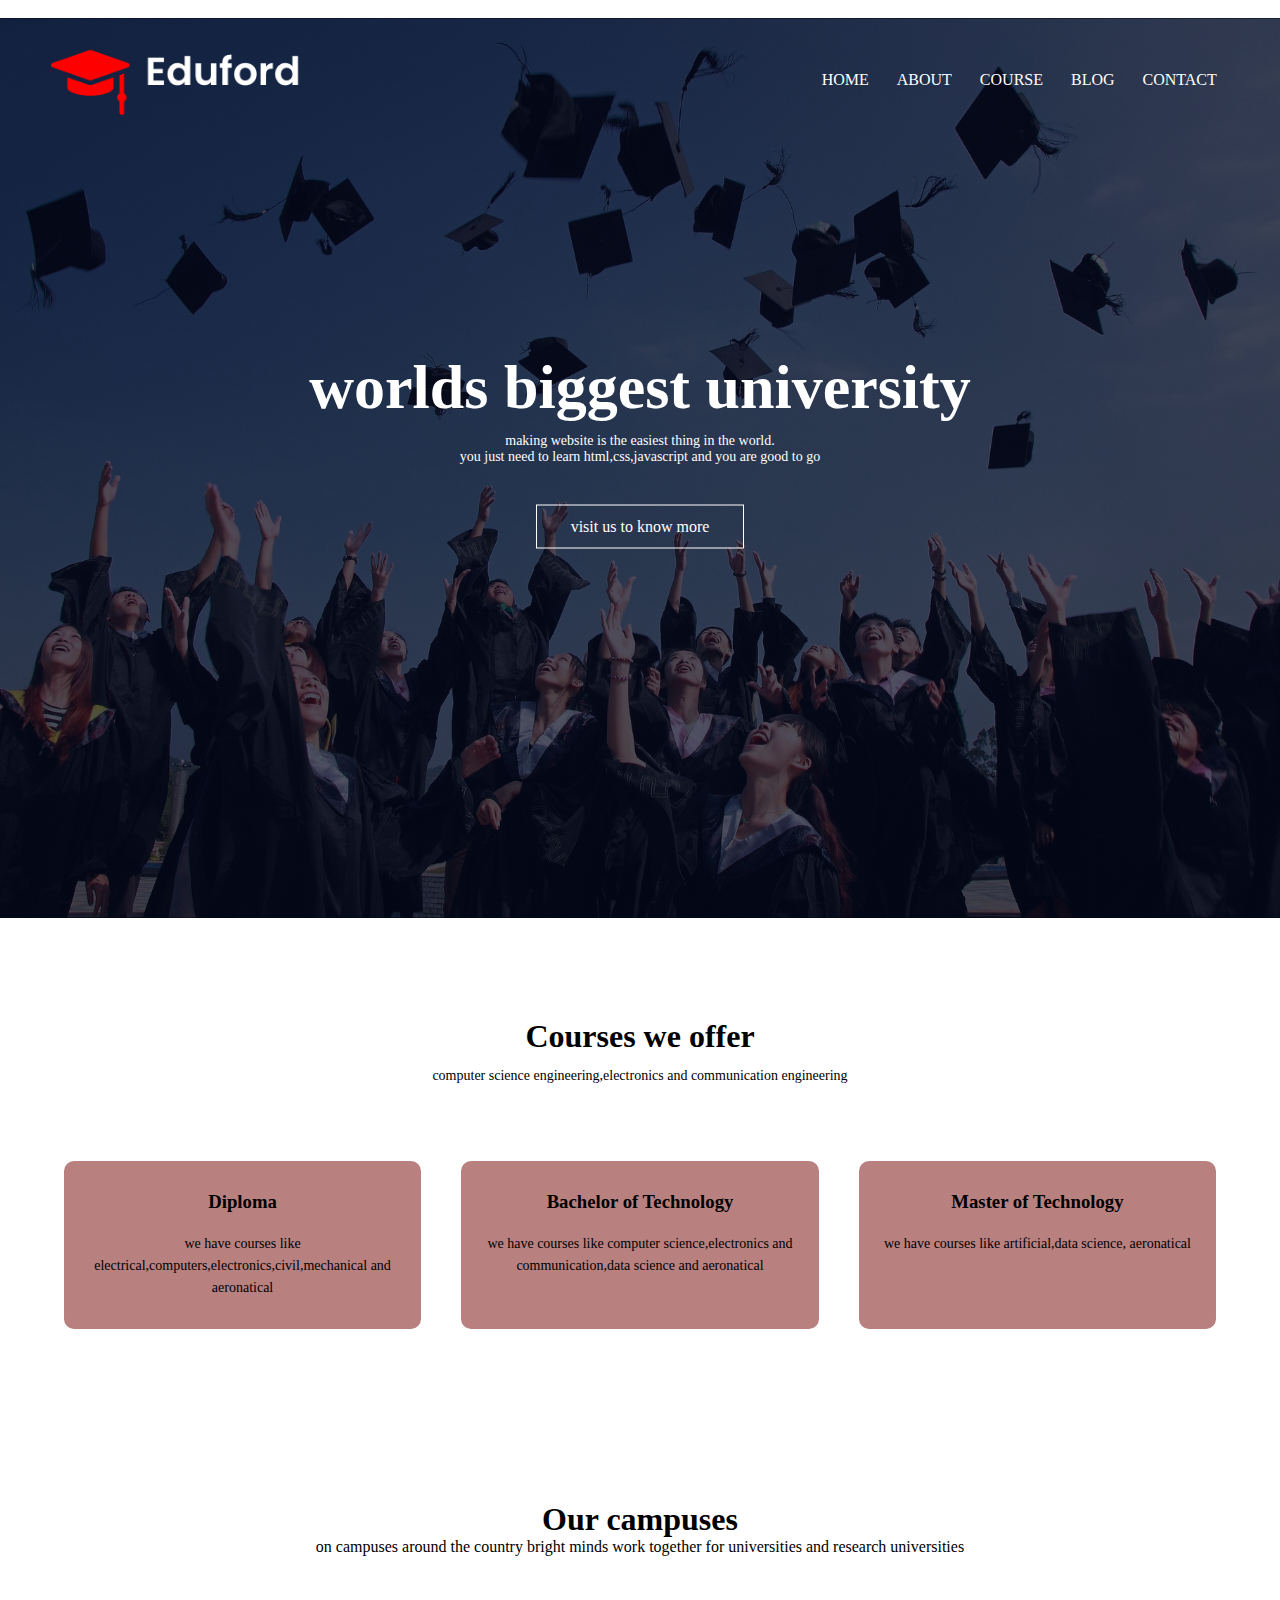
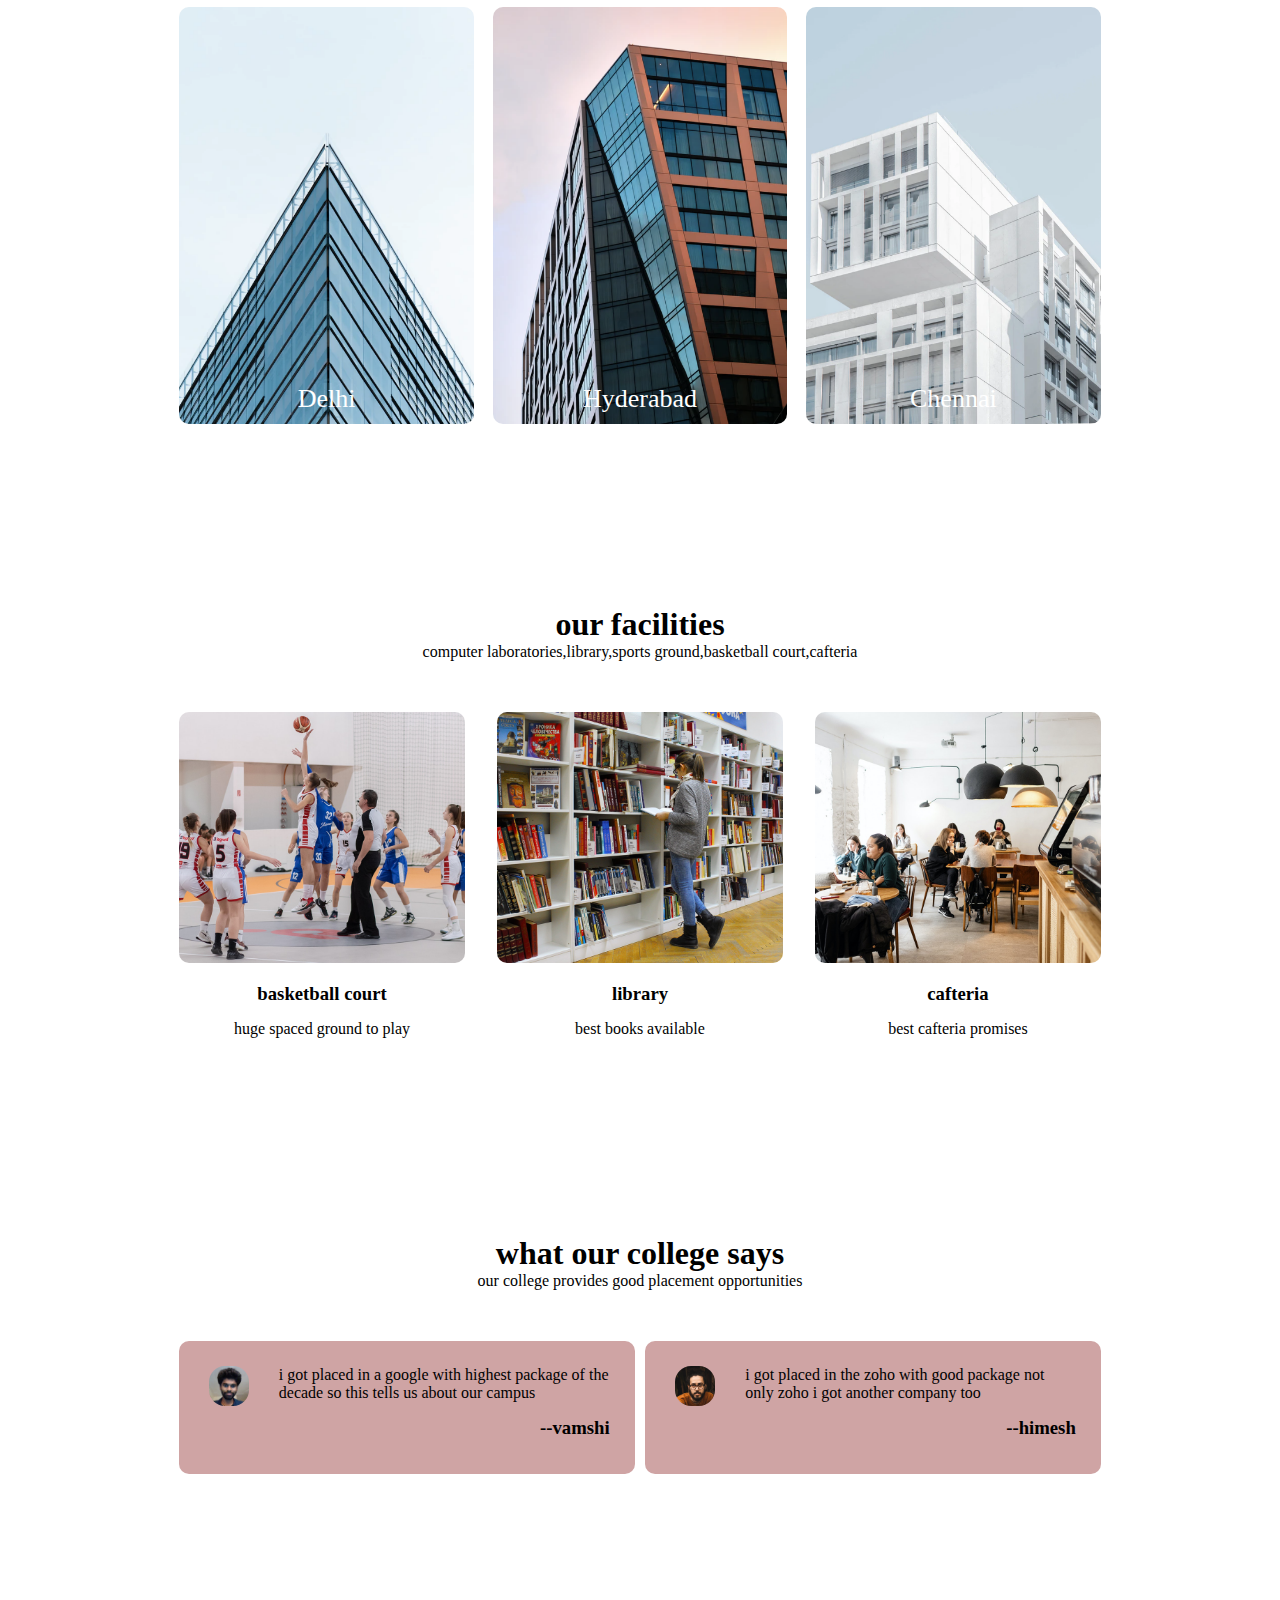
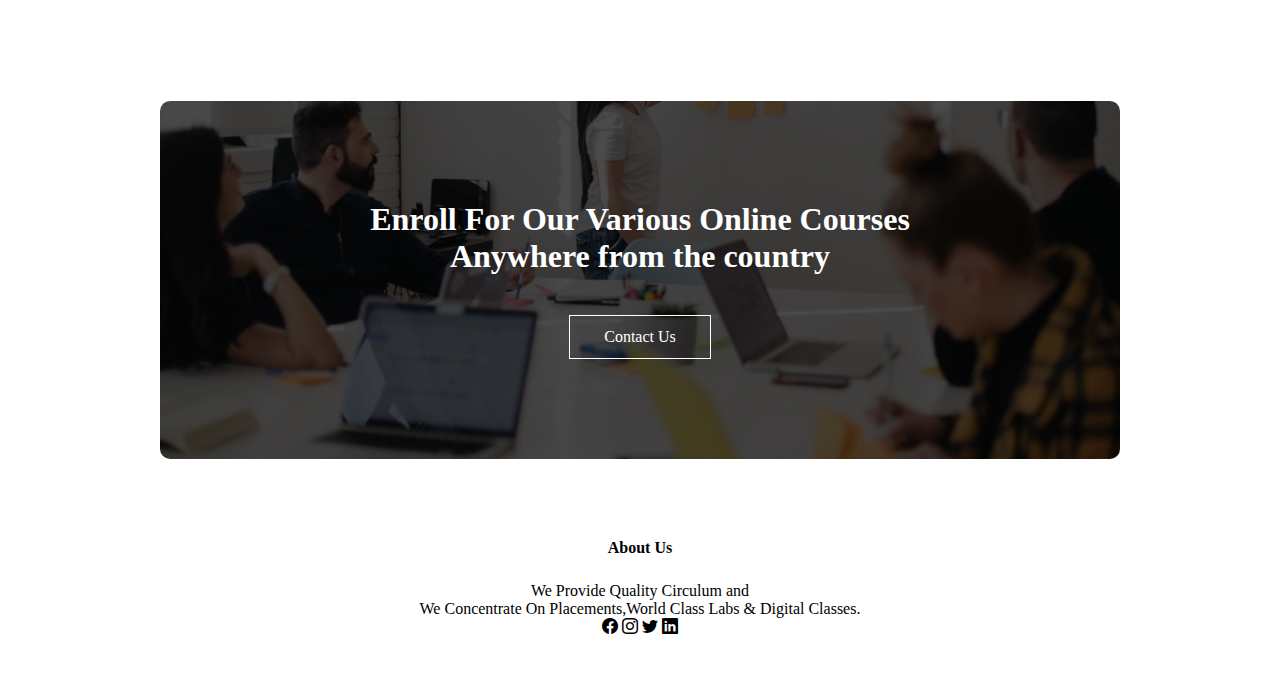
<file: index.html>
<!DOCTYPE html>
<html lang="en">
<head>
    <meta charset="UTF-8">
    <meta name="viewport" content="width=device-width, initial-scale=1.0">
    <title>University Website Design</title>
    <link rel="stylesheet" href="index.css"/>
    <link rel="stylesheet" href="https://cdn.jsdelivr.net/npm/bootstrap-icons@1.5.0/font/bootstrap-icons.css"> 

</head>
<body>
    <section class="header">
        <nav>
            <a href="index.html"><img src="images/logo.png"></a>
            <div class="nav-links">
                <ul>
                    <li><a href="index.html">HOME</a></li>
                    <li><a href="about.html">ABOUT</a></li>
                    <li><a href="course.html">COURSE</a></li>
                    <li><a href="blog-html">BLOG</a></li>
                    <li><a href="contact-html">CONTACT</a></li>
                </ul>

            </div>
        </nav>
        <div class="textbox">
            <h1>worlds biggest university</h1>
            <p>making website is the easiest thing in the world.<br>you just need to learn html,css,javascript and you are good to go</p>
            <a  href="" class="hero-btn">visit us to know more</a>
        </div>
    </section>




    <section class="course">

        <h1>Courses we offer</h1>
        <p>computer science engineering,electronics and communication engineering</p>
        <div class="row">
            <div class="course-col">
                <h3>Diploma</h3>
                <p>we have courses like electrical,computers,electronics,civil,mechanical and aeronatical</p>
            </div>
            <div class="course-col">
                <h3>Bachelor of Technology </h3>
                <p>we have courses like computer science,electronics and communication,data science and aeronatical</p>
            </div>
            <div class="course-col">
                <h3>Master of Technology</h3>
                <p>we have courses like artificial,data science, aeronatical</p>
            </div>
        </div>
    </section>




   
   
   
    <section class="campus">
        <h1>Our campuses</h1>
        <P>on campuses around the country bright minds work together for universities and research universities</P>
        
        <div class="row">
            <div class="campus-col">
                <img src="images/london.png">
                
                <div class="layer">
                <h3>Delhi</h3>

                

            </div>
        </div>
        <div class="campus-col">
            <img src="images/newyork.png">
            
            <div class="layer">
            <h3>Hyderabad</h3>
            
            

        </div>
    </div>
    <div class="campus-col">
        <img src="images/washington.png">
        
        <div class="layer">
        <h3>Chennai</h3>
        
        

    </div>
</div>
</div>

    </section>
    
    
    
    
    
    <section class="facilities">
         <h1>our facilities</h1>
           <p>computer laboratories,library,sports ground,basketball court,cafteria</p>

           <div class="row">
            <div class="facilities-col">
                <img src="images/basketball.png">
                <h3>basketball court</h3>
                <p>huge spaced ground to play</p>

            </div>
            <div class="facilities-col">
                <img src="images/library.png">
                <h3>library</h3>
                <p>best books available</p>

            </div>
            <div class="facilities-col">
                <img src="images/cafeteria.png">
                <h3>cafteria</h3>
                <p>best cafteria promises</p>

            </div>
           </div>
    </section>


    
    
    
    
    <section class="testimonials">
        <h1>what our college says</h1>
        <p>our college provides good placement opportunities </p>

        <div class="row">

        <div class="testimonials-col">
            <img src="images/vamshi.jpg"/>
           <div> 
            <p>i got placed in a google with highest package of the decade so this tells us about our campus</p>
            <h3>--vamshi</h3>
            
        </div>
    </div>

        <div class="testimonials-col">
           <img src="images/user2.jpg"/>
        <div>  
           <p>i got placed in the zoho with good package not only zoho i got another company too</p>
           <h3>--himesh</h3>
        </div>
        </div>
    </div>
    </section>
   
   
   
    <section class="cta">
        <h1>Enroll For Our Various Online Courses<br>Anywhere from the country</h1>
        <a href="" class="hero-btn">Contact Us</a>
    </section>

    <section class="footer">
        <h4>About Us</h4>
        <p>We Provide Quality Circulum and <br>We Concentrate On Placements,World Class Labs & Digital Classes. </p>
        <div class="icons">
            <span class="bi bi-facebook"></span>
            <span class="bi bi-instagram"></span>
            <span class="bi bi-twitter"></span>
            <span class="bi bi-linkedin"></span>
          </div>
     </section>

    
</body>
</html>
</file>
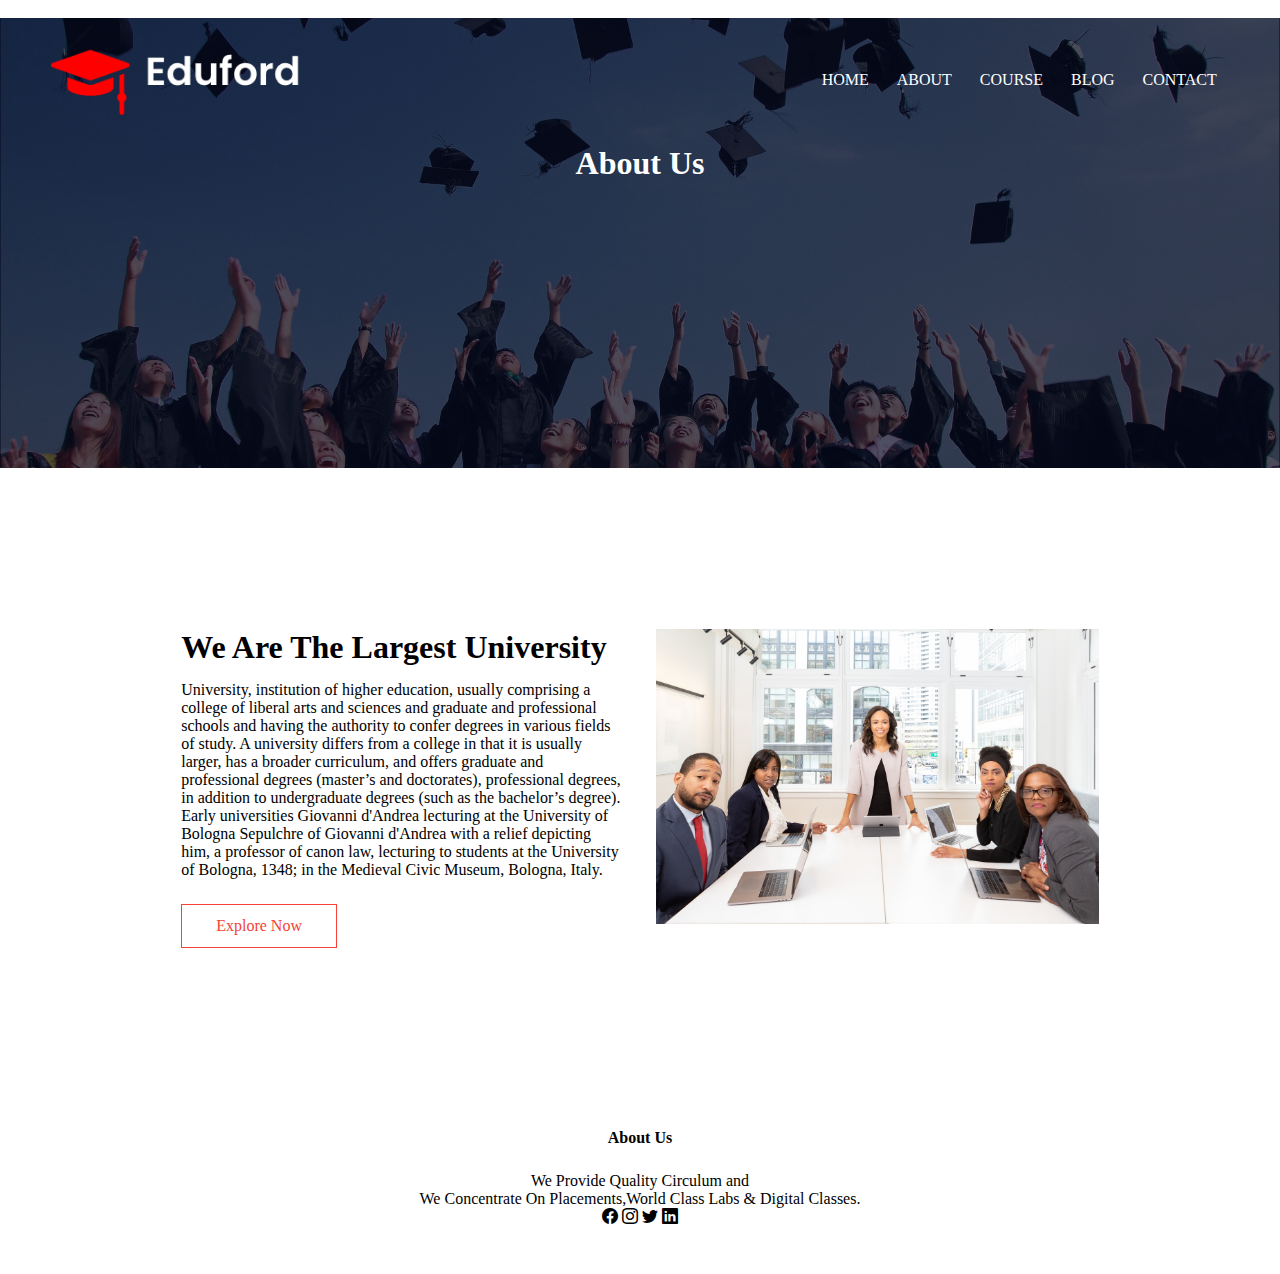
<file: about.html>
<!DOCTYPE html>
<html lang="en">
<head>
    <meta charset="UTF-8">
    <meta name="viewport" content="width=device-width, initial-scale=1.0">
    <title>University Website Design</title>
    <link rel="stylesheet" href="index.css"/>
    <link rel="stylesheet" href="https://cdn.jsdelivr.net/npm/bootstrap-icons@1.5.0/font/bootstrap-icons.css"> 

</head>
<body>
    <section class="sub-header">
        <nav>
            <a href="index.html"><img src="images/logo.png"></a>
            <div class="nav-links">
                <ul>
                    <li><a href="index.html">HOME</a></li>
                    <li><a href="about.html">ABOUT</a></li>
                    <li><a href="course.html">COURSE</a></li>
                    <li><a href="blog.html">BLOG</a></li>
                    <li><a href="contact.html">CONTACT</a></li>
                </ul>

            </div>
        </nav>
        <h1>About Us</h1>
        
    </section>
    <section class="about-us">

        <div class="row">
            <div class="about-col">
                <h1>We Are The Largest University</h1>
                <p>University, institution of higher education, usually comprising a college of liberal arts and sciences and graduate and professional schools and having the authority to confer degrees in various fields of study. A university differs from a college in that it is usually larger, has a broader curriculum, and offers graduate and professional degrees (master’s and doctorates), professional degrees, in addition to undergraduate degrees (such as the bachelor’s degree).

                    Early universities
                    Giovanni d'Andrea lecturing at the University of Bologna
                    Sepulchre of Giovanni d'Andrea with a relief depicting him, a professor of canon law, lecturing to students at the University of Bologna, 1348; in the Medieval Civic Museum, Bologna, Italy.</p>
                    <a href="" class="hero-btn red-btn">Explore Now</a>
                </div>
        
         <div class="about-col">
            <img src="images/about.jpg"/>
         </div>
        </div>
    </section>

    <section class="footer">
        <h4>About Us</h4>
        <p>We Provide Quality Circulum and <br>We Concentrate On Placements,World Class Labs & Digital Classes. </p>
        <div class="icons">
            <span class="bi bi-facebook"></span>
            <span class="bi bi-instagram"></span>
            <span class="bi bi-twitter"></span>
            <span class="bi bi-linkedin"></span>
          </div>
     </section>
</file>
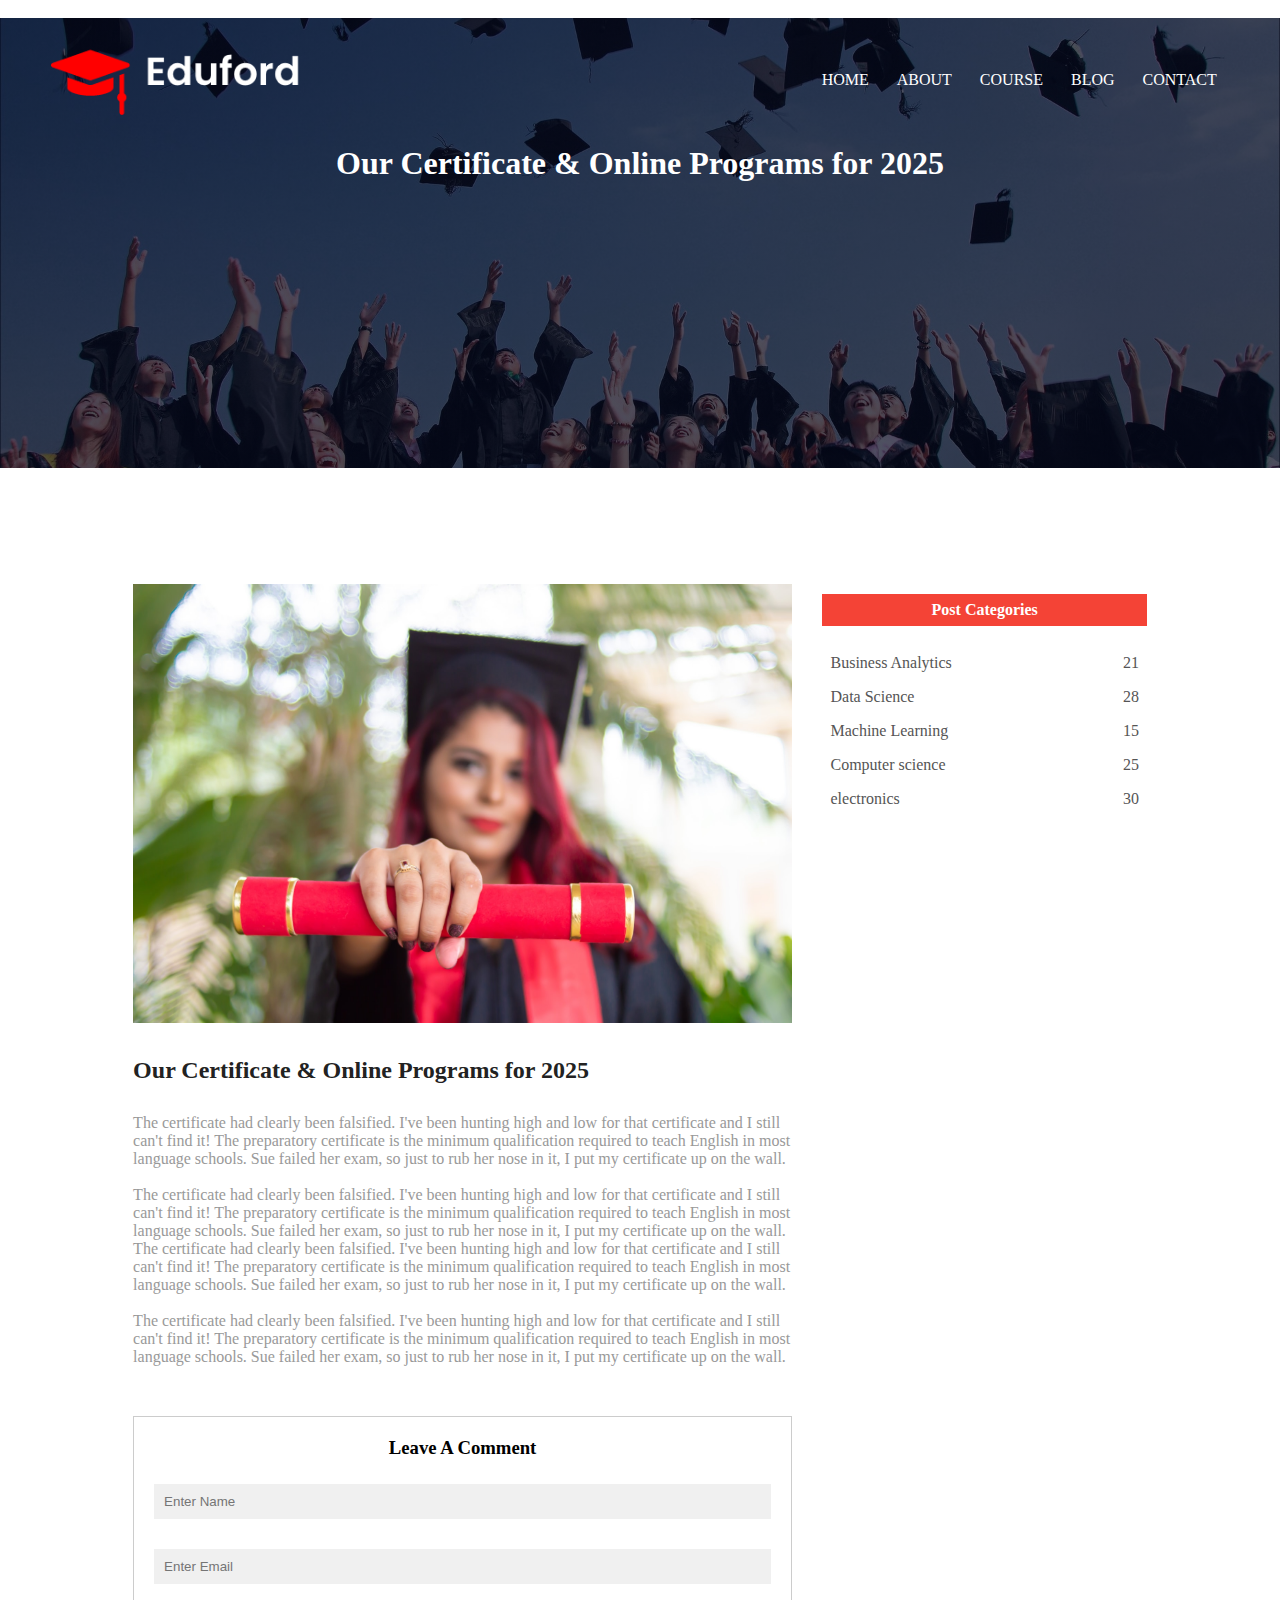
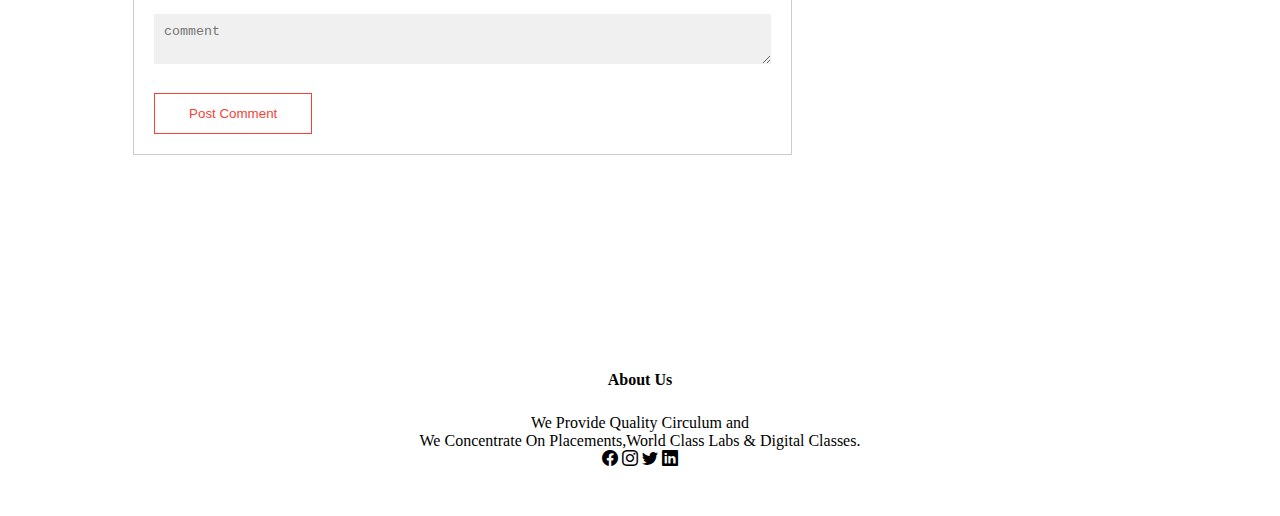
<file: blog.html>
<!DOCTYPE html>
<html lang="en">
<head>
    <meta charset="UTF-8">
    <meta name="viewport" content="width=device-width, initial-scale=1.0">
    <title>University Website Design</title>
    <link rel="stylesheet" href="index.css"/>
    <link rel="stylesheet" href="https://cdn.jsdelivr.net/npm/bootstrap-icons@1.5.0/font/bootstrap-icons.css"> 

</head>
<body>
    <section class="sub-header">
        <nav>
            <a href="index.html"><img src="images/logo.png"></a>
            <div class="nav-links">
                <ul>
                    <li><a href="index.html">HOME</a></li>
                    <li><a href="about.html">ABOUT</a></li>
                    <li><a href="course.html">COURSE</a></li>
                    <li><a href="blog.html">BLOG</a></li>
                    <li><a href="contact.html">CONTACT</a></li>
                </ul>
            </div>
        </nav>
        <h1>Our Certificate & Online Programs for 2025</h1>
        
    </section>
    <section class="blog-content">
        <div class="row">
           <div class="blog-left">
            <img src="images/certificate.jpg"/>
            <h2>Our Certificate & Online Programs for 2025</h2>
            <p>The certificate had clearly been falsified.
                I've been hunting high and low for that certificate and I still can't find it!
                The preparatory certificate is the minimum qualification required to teach English in most language schools.
                Sue failed her exam, so just to rub her nose in it, I put my certificate up on the wall.</p>
                <br>
                <p>The certificate had clearly been falsified.
                    I've been hunting high and low for that certificate and I still can't find it!
                    The preparatory certificate is the minimum qualification required to teach English in most language schools.
                    Sue failed her exam, so just to rub her nose in it, I put my certificate up on the wall.
                 The certificate had clearly been falsified.
                        I've been hunting high and low for that certificate and I still can't find it!
                        The preparatory certificate is the minimum qualification required to teach English in most language schools.
                        Sue failed her exam, so just to rub her nose in it, I put my certificate up on the wall.</p>
                        
                </br>
                        <p>The certificate had clearly been falsified.
                            I've been hunting high and low for that certificate and I still can't find it!
                            The preparatory certificate is the minimum qualification required to teach English in most language schools.
                            Sue failed her exam, so just to rub her nose in it, I put my certificate up on the wall.</p>

                            <div class="comment-box">
                                <h3>Leave A Comment</h3>
                                <form class="comment-form">
                                       <input type="text" placeholder="Enter Name">
                                       <input type="email" placeholder="Enter Email">
                                       <textarea type="submit" placeholder="comment"></textarea>
                                       <button type="submit" class="hero-btn red-btn">Post Comment</button>

                                </form>
                            </div>
             </div> 
             <div class="blog-right">
                <h3>Post Categories</h3>
                <div>
                    <span>Business Analytics</span>
                    <span>21</span>
                    
                </div>
                <div>
                    <span>Data Science</span>
                    <span>28</span>
                    
                </div>
                <div>
                    <span>Machine Learning</span>
                    <span>15</span>
                    
                </div>
                <div>
                    <span>Computer science</span>
                    <span>25</span>
                    
                </div>
                <div>
                    <span>electronics</span>
                    <span>30</span>
                    
                </div>
             </div>
        </div>

    </section>

    <section class="footer">
        <h4>About Us</h4>
        <p>We Provide Quality Circulum and <br>We Concentrate On Placements,World Class Labs & Digital Classes. </p>
        <div class="icons">
            <span class="bi bi-facebook"></span>
            <span class="bi bi-instagram"></span>
            <span class="bi bi-twitter"></span>
            <span class="bi bi-linkedin"></span>
          </div>
     </section>
</file>
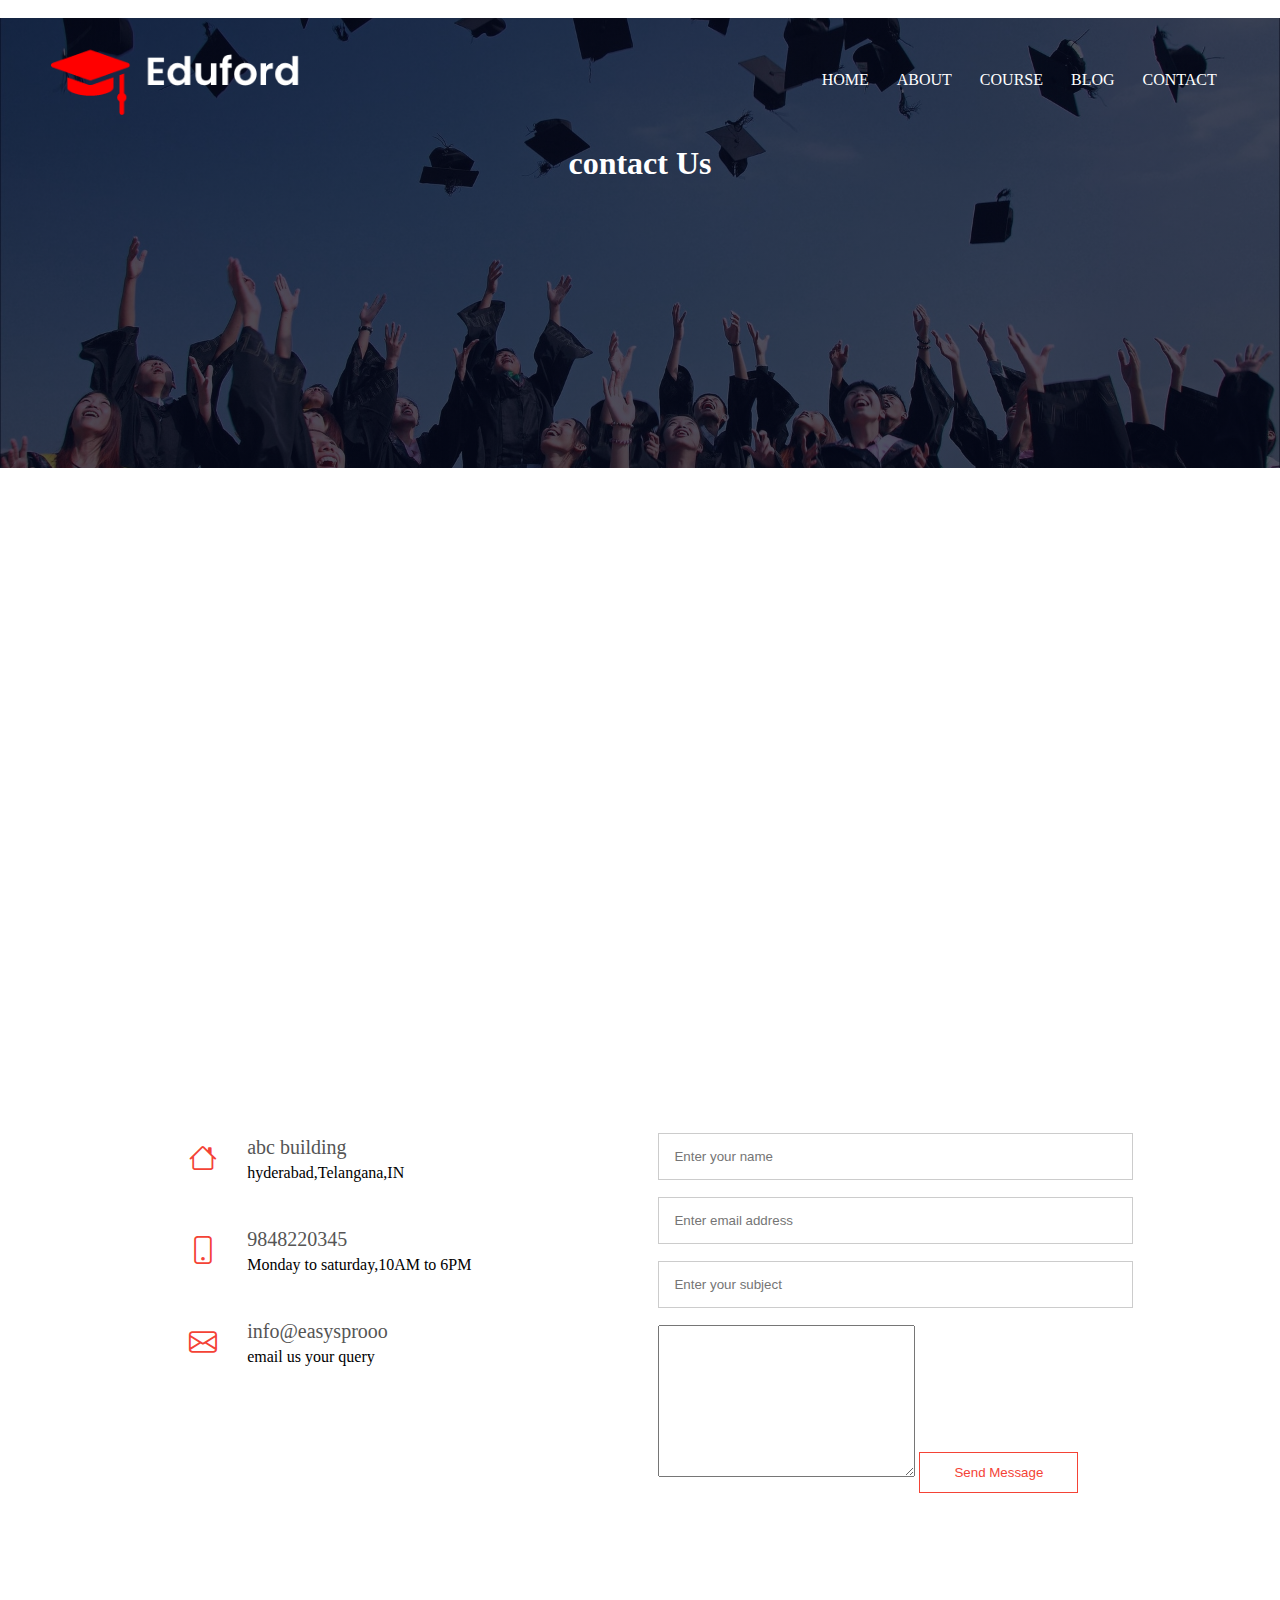
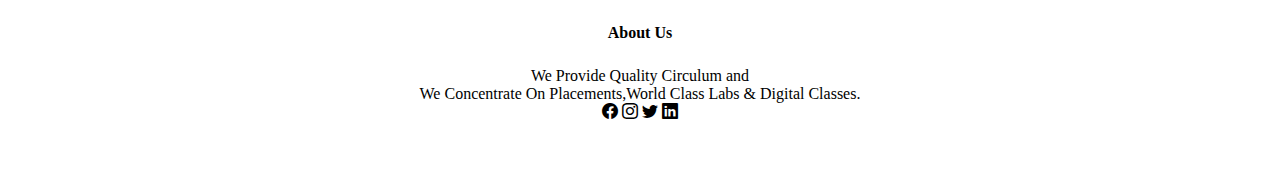
<file: contact.html>
<!DOCTYPE html>
<html lang="en">
<head>
    <meta charset="UTF-8">
    <meta name="viewport" content="width=device-width, initial-scale=1.0">
    <title>University Website Design</title>
    <link rel="stylesheet" href="index.css"/>
    <link rel="stylesheet" href="https://cdn.jsdelivr.net/npm/bootstrap-icons@1.5.0/font/bootstrap-icons.css"> 

</head>
<body>
    <section class="sub-header">
        <nav>
            <a href="index.html"><img src="images/logo.png"></a>
            <div class="nav-links">
                <ul>
                    <li><a href="index.html">HOME</a></li>
                    <li><a href="about.html">ABOUT</a></li>
                    <li><a href="course.html">COURSE</a></li>
                    <li><a href="blog.html">BLOG</a></li>
                    <li><a href="contact.html">CONTACT</a></li>
                </ul>
            </div>
        </nav>
        <h1>contact Us</h1>
        
    </section>

    <section class="location">
        <iframe src="https://www.google.com/maps/embed?pb=!1m14!1m12!1m3!1d15235.147004116976!2d78.53201005!3d17.3258352!2m3!1f0!2f0!3f0!3m2!1i1024!2i768!4f13.1!5e0!3m2!1sen!2sin!4v1719920178639!5m2!1sen!2sin" width="600" height="450" style="border:0;" allowfullscreen="" loading="lazy" referrerpolicy="no-referrer-when-downgrade"></iframe>
    </section>
    <section class="contact-us">
        <div class="row">
            <div class="contact-col">
                <div>
                    <i class="bi bi-house"></i>
                    <span>
                        <h5>abc building</h5>
                        <p>hyderabad,Telangana,IN</p>
                    </span>
                </div>
                <div>
                    <i class="bi bi-phone"></i>
                    <span>
                        <h5>9848220345</h5>
                        <p>Monday to saturday,10AM to 6PM</p>
                    </span>
                </div>
                <div>
                    <i class="bi bi-envelope"></i>
                    <span>
                        <h5>info@easysprooo</h5>
                        <p>email us your query</p>
                    </span>
                </div>
            </div>
                <div class="contact-col">
                    <form action="">
                        <input type="text" placeholder="Enter your name" required>
                        <input type="email" placeholder="Enter email address" required>
                        <input type="text" placeholder="Enter your subject" required>
                        <textarea name="" id="" cols="30" rows="10"></textarea>
                        <button type="submit" class="hero-btn red-btn">Send Message</button>
                    </form>

                </div>
            
        </div>
        
    </section>

    <section class="footer">
        <h4>About Us</h4>
        <p>We Provide Quality Circulum and <br>We Concentrate On Placements,World Class Labs & Digital Classes. </p>
        <div class="icons">
            <span class="bi bi-facebook"></span>
            <span class="bi bi-instagram"></span>
            <span class="bi bi-twitter"></span>
            <span class="bi bi-linkedin"></span>
          </div>
     </section>
</file>
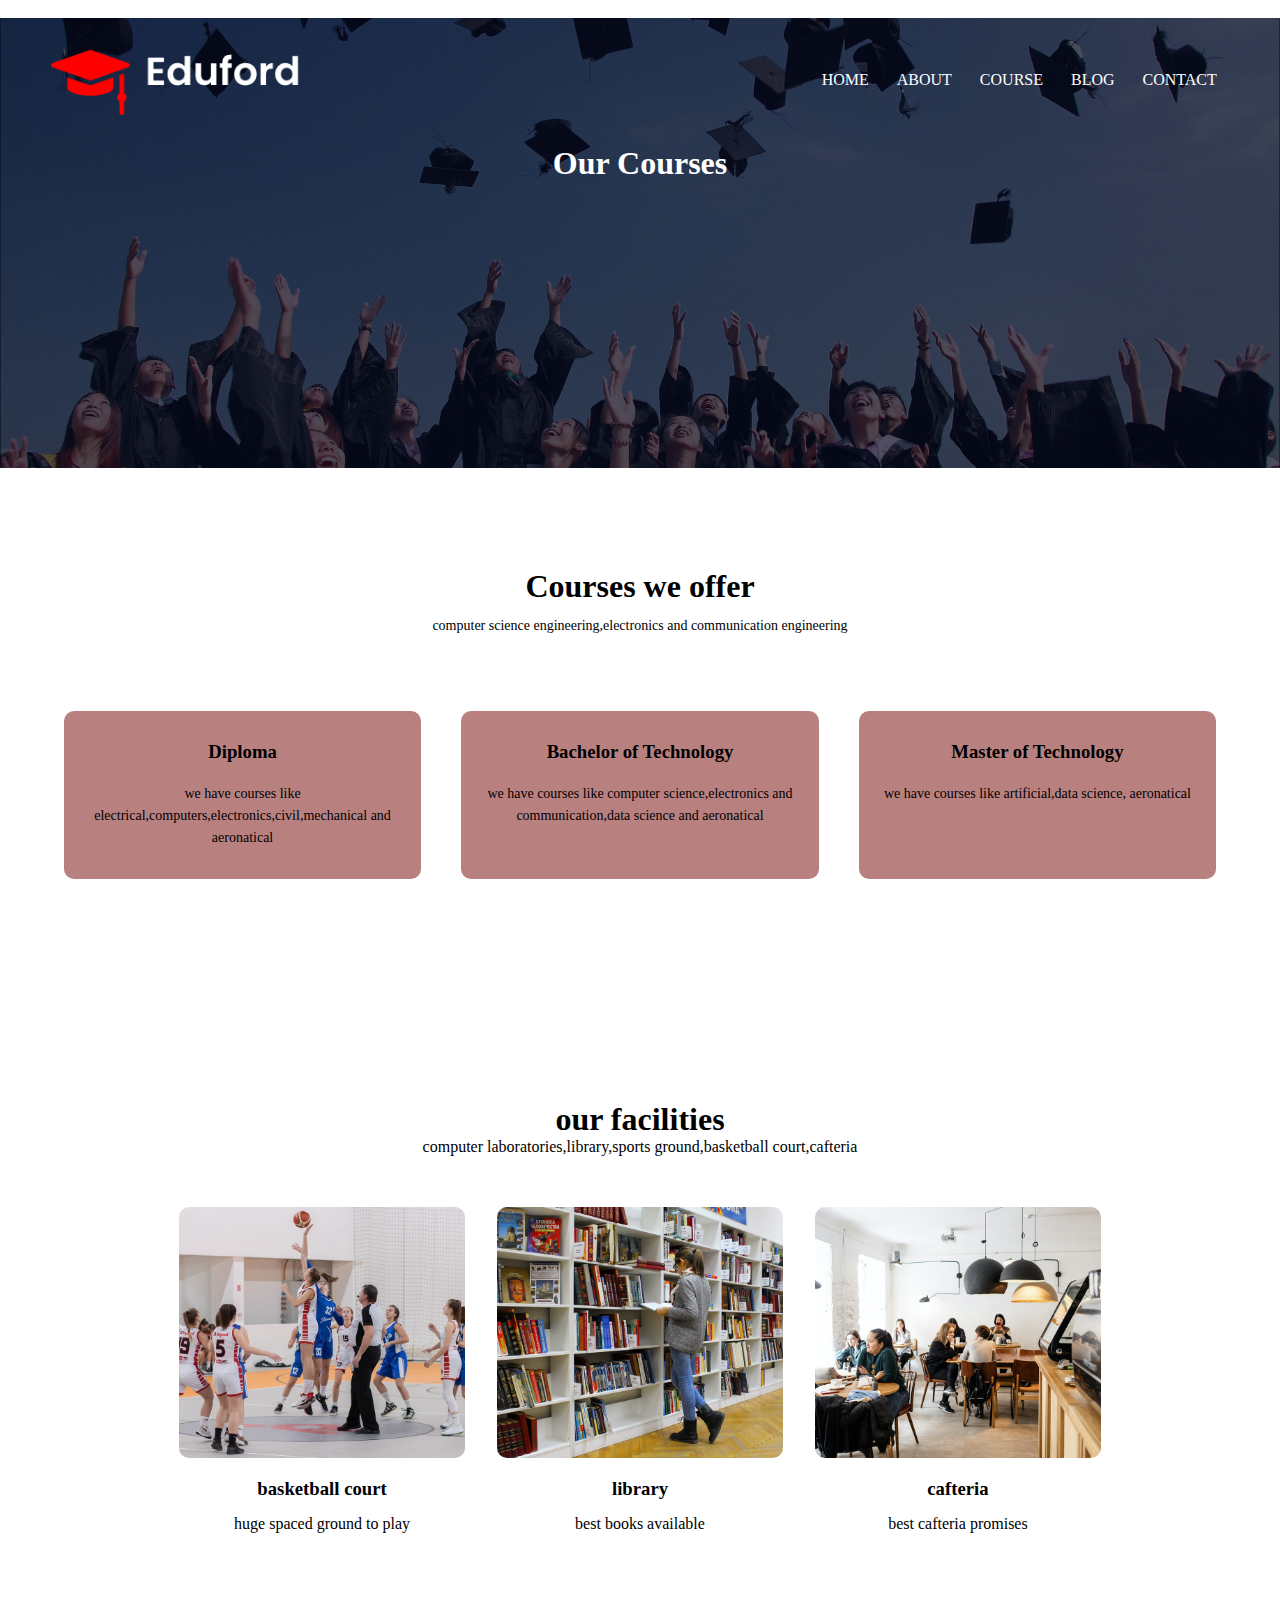
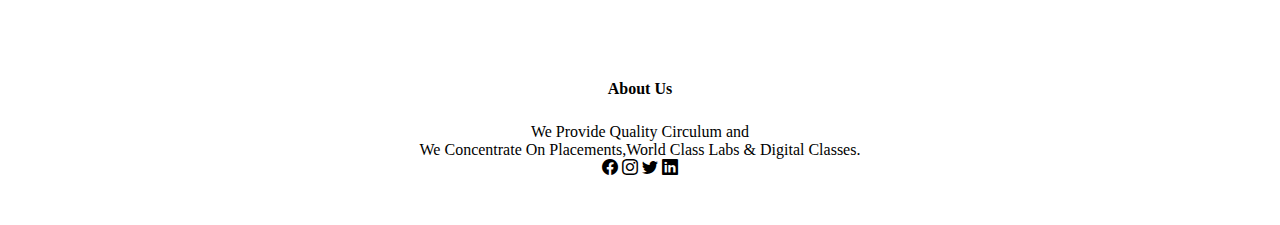
<file: course.html>
<!DOCTYPE html>
<html lang="en">
<head>
    <meta charset="UTF-8">
    <meta name="viewport" content="width=device-width, initial-scale=1.0">
    <title>University Website Design</title>
    <link rel="stylesheet" href="index.css"/>
    <link rel="stylesheet" href="https://cdn.jsdelivr.net/npm/bootstrap-icons@1.5.0/font/bootstrap-icons.css"> 

</head>
<body>
    <section class="sub-header">
        <nav>
            <a href="index.html"><img src="images/logo.png"></a>
            <div class="nav-links">
                <ul>
                    <li><a href="index.html">HOME</a></li>
                    <li><a href="about.html">ABOUT</a></li>
                    <li><a href="course.html">COURSE</a></li>
                    <li><a href="blog.html">BLOG</a></li>
                    <li><a href="contact.html">CONTACT</a></li>
                </ul>

            </div>
        </nav>
        <h1>Our Courses</h1>
        
    </section>
    


    <section class="course">

        <h1>Courses we offer</h1>
        <p>computer science engineering,electronics and communication engineering</p>
        <div class="row">
            <div class="course-col">
                <h3>Diploma</h3>
                <p>we have courses like electrical,computers,electronics,civil,mechanical and aeronatical</p>
            </div>
            <div class="course-col">
                <h3>Bachelor of Technology </h3>
                <p>we have courses like computer science,electronics and communication,data science and aeronatical</p>
            </div>
            <div class="course-col">
                <h3>Master of Technology</h3>
                <p>we have courses like artificial,data science, aeronatical</p>
            </div>
        </div>
    </section>

    <section class="facilities">
        <h1>our facilities</h1>
          <p>computer laboratories,library,sports ground,basketball court,cafteria</p>

          <div class="row">
           <div class="facilities-col">
               <img src="images/basketball.png">
               <h3>basketball court</h3>
               <p>huge spaced ground to play</p>

           </div>
           <div class="facilities-col">
               <img src="images/library.png">
               <h3>library</h3>
               <p>best books available</p>

           </div>
           <div class="facilities-col">
               <img src="images/cafeteria.png">
               <h3>cafteria</h3>
               <p>best cafteria promises</p>

           </div>
          </div>
   </section>
    <section class="footer">
        <h4>About Us</h4>
        <p>We Provide Quality Circulum and <br>We Concentrate On Placements,World Class Labs & Digital Classes. </p>
        <div class="icons">
            <span class="bi bi-facebook"></span>
            <span class="bi bi-instagram"></span>
            <span class="bi bi-twitter"></span>
            <span class="bi bi-linkedin"></span>
          </div>
     </section>
</file>
<file: index.css>
*{

    
margin: 0px;
padding: 0%;

}
.header{
    min-height: 100vh;
    width: 100%;
    background-image: linear-gradient(rgba(4,9,30,0.7),rgba(4,9,30,0.7)),url("images/background.jpg");
    
    background-position: center;
    background-size: cover;
}
nav{
      display: flex;
      padding: 2% 4%;
      justify-content: space-between;
      align-items: center;

}
nav img{
    width: 250px;
}
.nav-links{
    flex: 5px;
    text-align: right;
}
.nav-links ul li{
    list-style: none;
    display: inline-block;
    padding: 8px 12px;
    position: relative;


}
.nav-links ul li a{
    text-decoration: none;
    color: white;
}
.nav-links ul li::after{
    content: '';
    display: block;
    width: 0%;
    height: 2px;
    background: orangered;
    transition: 0.5s;

}
.nav-links ul li:hover::after{
    width:100%;
}
.textbox{
    color:white;
    top: 50%;
    left: 50%;
    width: 90%;
    position:absolute;
    text-align: center;
    transform: translate(-50%,-50%);

}
.textbox h1{
    font-size: 62px;
}
.textbox p{
    margin: 10px 0 40px;
    font-size: 14px;
}
.hero-btn{
    display: inline-block;
    text-decoration: none;
    color: white;
    border: 1px solid white;
    padding: 12px 34px;
    background: transparent;
    position: relative;
    cursor:pointer;

}
.hero-btn:hover{
    border: 1px solid orange;
    background: orange;
    transition: 1s;

}
.course{
    width: 100%;
    margin: auto;
    text-align: center;
    padding-top: 100px;
}
.corse h1{
    font-size: 36px;
    font-weight: 600;
}
.course p{
    color:black;
    font-size: 14px;
    font-weight: 300px;
    line-height: 22px;
    padding: 10px;
}
.row{
    display: flex;
    justify-content: space-between;
    margin: 5%;
}
.course-col{
    flex-basis: 31%;
    background: rgb(185, 128, 128);
    border-radius: 10px;
    margin-bottom: 5%;
    padding: 20px 12px;
    box-sizing: border-box;
    transition: 0.5s;

}
h3{
    font-weight: 600;
    text-align: center;
    margin:10px 0;
}
.course-col:hover{
    box-shadow: 0 0 20px 0 rgb(127, 127, 172);
    

}
.campus{
    width: 80%;
    margin: auto;
    text-align: center;
    padding-top: 50px;

}
.campus-col{
    flex-basis: 32%;
    border-radius: 10px;
    margin-bottom: 30px;
    position: relative;
    overflow: hidden;
}
.campus-col img{
    width: 100%;
    display: block;

}
.layer{
    width: 100%;
    height: 100%;
    background: transparent;
    position: absolute;
    left: 0;
    top: 0;
    transition: 0.5s;
}
.layer:hover{
    background: rgba(207, 139, 139, 0.7);
}
.layer h3{
    width: 100%;
    font-weight: 500;
    color: white;
    font-size: 26px;
    bottom: 0;
    left: 50%;
    transform: translateX(-50%);
    position: absolute;
    opacity: 1;
    transition: 0.5s;

}
.layer:hover h3{
    bottom: 49%;
    opacity: 1;
}
.facilities{
    text-align: center;
    margin: auto;
    width: 80%;
    padding-top: 100px;

}
.facilities-col {
    flex-basis: 31%;
    border-radius:10px;
    margin-bottom:5% ;
    text-align: center;

}
.facilities-col img
{
    width: 100%;
    border-radius: 10px;
}
.facilities-col p{
 padding: 0;
}
.facilities-col h3{
 margin-top: 16px;
 margin-bottom: 15px;
 text-align: center;
}
.testimonials{
    width: 80%;
    padding: 100px;
    margin: auto;
    text-align: center;

}
.testimonials-col{
    flex-basis: 44%;
    border-radius: 10px;
    margin-bottom: 5%;
    text-align: left;
    background: #cfa4a4;
    cursor: pointer;
    padding: 25px;
    display: flex;
}
.testimonials-col img{
    height: 40px;
    margin-left: 5px;
    margin-right: 30px;
    border-radius: 40%;
}
.testimonials-col p{
    padding: 0;

}
.testimonials-col h3{
    margin-top: 15px;
    text-align: right;

}
.cta{
    margin: 30px auto;
    width: 75%;
    background-image: linear-gradient(rgba(0,0,0,0.7),rgba(0,0,0,0.7)),url(images/banner2.jpg);
    text-align: center;
    padding: 100px 0;
    background-size: cover;
    background-position: center;
    border-radius: 10px;

}
.cta h1{
    color: white;
    margin-bottom: 40px;
    padding: 0%;

}
.footer{
    width: 100%;
    text-align: center;
    padding: 30px 0;
}
.footer h4{
    margin-bottom:25px;
    margin-top:20px;
    font-weight: 600;
}






.sub-header{
    height: 50vh;
    width: 100%;
    background-image: linear-gradient(rgba(4,9,30,0.7),rgba(4,9,30,0.7)),url(images/background.jpg);
    background-position: center;
    background-size:cover;
    text-align:center;
    color:white;

}
.about-us{
    width: 80%;
    margin: auto;
    padding-top: 80px;
    padding-bottom: 50px;
}
.about-col{
    flex-basis: 48%;
    padding: 30px 2px;
}
.about-col img{
    width: 100%;
}
.about-col h1{
    padding-top: 0;
}
.about-col p{
    padding: 15px 0 25px;
}
.red-btn{
    border: 1px solid #f44336;
    background: transparent;
    color: #f44336;

}
.red-btn:hover{
    color:#fff;

}



.blog-content
{
    width: 88%;
    margin: auto;
    padding: 60px 0;

}
.blog-left
{
    flex-basis: 65%;
}
.blog-left img{
    width: 100%;
}
.blog-left h2{
    color: #222;
    font-weight: 600;
    margin: 30px 0;

}
.blog-left p{
    color: #999;
    padding: 0;
}
.blog-right{
   flex-basis: 32%; 
}
.blog-right h3{
    background: #f44336;
    color: #fff;
    padding: 7px 0;
    font-size: 16px;
    margin-bottom: 20px;

}
.blog-right div{
    display: flex;
    align-items: center;
    justify-content: space-between;
    color: #555;
    padding: 8px;
    box-sizing: border-box;
}
.comment-box{
    border: 1px solid #ccc;
    margin: 50px 0;
    padding: 10px 20px;

}
comment-box h3{
    text-align: left;
}
.comment-form input,.comment-form textarea{
    width: 100%;
    padding: 10px;
    margin: 15px 0;
    box-sizing: border-box;
    border: none;
    outline: none;
    background: #f0f0f0;
}
.comment-form button{
    margin: 10px 0;
}
.location
{
    width:80% ;
    margin: auto;
    padding: 80PX 0;
}
.location iframe
{
  width: 100%;

}
.contact-us{
    width: 80%;
    margin:auto;
}
.contact-col {
    flex-basis: 48%;
    margin-bottom: 30px;
}
.contact-col div{
    display: flex;
    align-items:center ;
    margin-bottom: 40px ;
}
.contact-col div .bi{
    font-size: 28px;
    color: #f44336;
    margin: 10px;
    margin-right: 30px;
}
.contact-col div p{
    padding: 0 ;

}
.contact-col div h5{
    font-size: 20px;
    margin-bottom: 5px;
    color: #555;
    font-weight: 400;
}
.contact-col input,contact-col textarea{
    width: 100%;
    padding: 15px;
    margin-bottom: 17px;
    outline: none;
    border:1px solid #ccc;
}
</file>
